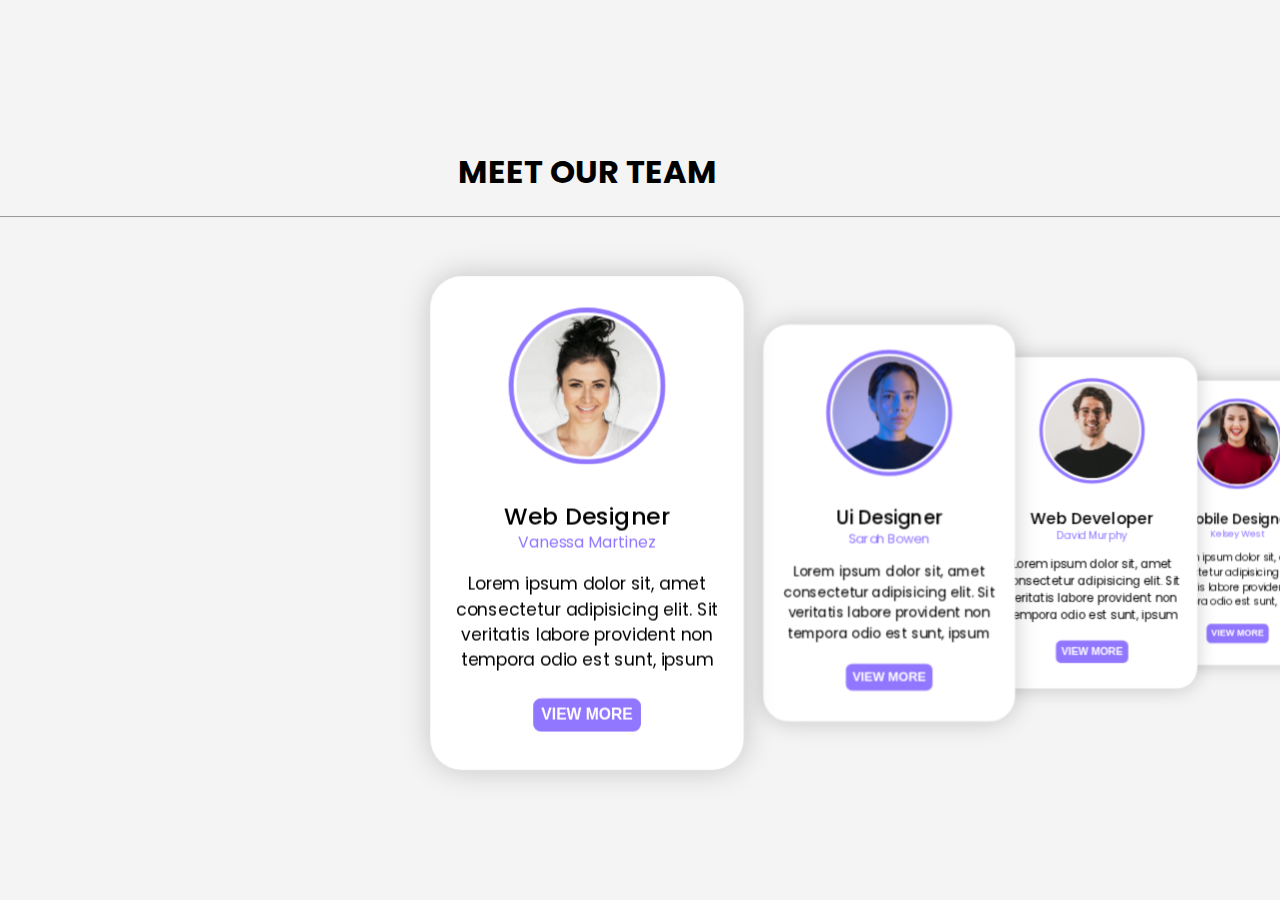
<file: landing.html>
<!DOCTYPE html>
<html lang="en">
<head>
    <meta charset="UTF-8">
    <meta http-equiv="X-UA-Compatible" content="IE=edge">
    <meta name="viewport" content="width=device-width, initial-scale=1.0">
    <title>Card Slider |Dev Mode</title>

    <!-- Link Swiper's CSS -->
    <link rel="stylesheet" href="https://cdn.jsdelivr.net/npm/swiper/swiper-bundle.min.css"/>

    <!-- CSS -->
    
    <link rel="stylesheet" href="./css/team.css">
    <link rel="stylesheet" href="./css/offer.css">
    <link href="https://cdn.jsdelivr.net/npm/bootstrap@5.0.2/dist/css/bootstrap.min.css" rel="stylesheet" integrity="sha384-EVSTQN3/azprG1Anm3QDgpJLIm9Nao0Yz1ztcQTwFspd3yD65VohhpuuCOmLASjC" crossorigin="anonymous">
    
</head>
<body>
<main>
    <br><br>
    <div class="container1 ">
        <div class="text-center">
            <h1 class="main "> MEET OUR TEAM</h1> 
            <hr class="w-25 m-auto">
        </div>
    </div><br>

  <section class="swiper mySwiper">

    <div class="swiper-wrapper">

      <div class="card swiper-slide">
        <div class="card__image">
          <img src="./img/user1.jpg" alt="card image">
        </div>

        <div class="card__content">
          <span class="card__title">Web Designer</span>
          <span class="card__name">Vanessa Martinez</span>
          <p class="card__text">Lorem ipsum dolor sit, amet consectetur adipisicing elit. Sit veritatis labore provident non tempora odio est sunt, ipsum</p>
          <button class="card__btn">View More</button>
        </div>
      </div>

      <div class="card swiper-slide">
        <div class="card__image">
          <img src="./img/user2.jpg" alt="card image">
        </div>

        <div class="card__content">
          <span class="card__title">Ui Designer</span>
          <span class="card__name">Sarah Bowen</span>
          <p class="card__text">Lorem ipsum dolor sit, amet consectetur adipisicing elit. Sit veritatis labore provident non tempora odio est sunt, ipsum</p>
          <button class="card__btn">View More</button>
        </div>
      </div>

      <div class="card swiper-slide">
        <div class="card__image">
          <img src="./img/user3.jpg" alt="card image">
        </div>

        <div class="card__content">
          <span class="card__title">Web Developer</span>
          <span class="card__name">David Murphy</span>
          <p class="card__text">Lorem ipsum dolor sit, amet consectetur adipisicing elit. Sit veritatis labore provident non tempora odio est sunt, ipsum</p>
          <button class="card__btn">View More</button>
        </div>
      </div>

      <div class="card swiper-slide">
        <div class="card__image">
          <img src="./img/user4.jpg" alt="card image">
        </div>

        <div class="card__content">
          <span class="card__title">Mobile Designer</span>
          <span class="card__name">Kelsey West</span>
          <p class="card__text">Lorem ipsum dolor sit, amet consectetur adipisicing elit. Sit veritatis labore provident non tempora odio est sunt, ipsum</p>
          <button class="card__btn">View More</button>
        </div>
      </div>

    </div>
  </section>
</main>
<div class="button-container">
    <a href="#" class="previous">Previous</a>
    <a href="#" class="next">Next</a>
</div>
<!-- Swiper JS -->
  <script src="https://cdn.jsdelivr.net/npm/swiper/swiper-bundle.min.js"></script>

  <!-- Initialize Swiper -->
  <script>
    var swiper = new Swiper(".mySwiper", {
      effect: "coverflow",
      grabCursor: true,
      centeredSlides: true,
      slidesPerView: "auto",
      coverflowEffect: {
        rotate: 0,
        stretch: 0,
        depth: 300,
        modifier: 1,
        slideShadows: false,
      },
      pagination: {
        el: ".swiper-pagination",
      },
    });
  </script>

</body>
</html>
</file>
<file: css/team.css>
/* ------------ GOOGLE FONTS ------------ */
@import url('https://fonts.googleapis.com/css2?family=Poppins:wght@400;500;600&display=swap');

/* ------------ VARIABLES ------------ */
:root{
  /* FONT */
  --font: 'Poppins', sans-serif;

  /* COLORS */
  --color: #9176FF;
  --bg-color: #f4f4f4;
}

/* ------------ BASE ------------ */
*{
  margin: 0;
  padding: 0;
  box-sizing: border-box;
}

body{
  font-family: var(--font);
  display: flex;
  justify-content: center;
  align-items: center;
  height: 100vh;

  background-color: var(--bg-color);
}

/* ----------- SLIDER ------------ */
.swiper{
  width: 100%;
}

.swiper-wrapper{
  width: 100%;
  height: 35em;
  display: flex;
  align-items: center;
}

.card{
  width: 20em;
  height: 90%;
  background-color: #fff;
  border-radius: 2em;
  box-shadow: 0 0 2em rgba(0, 0, 0, .2);
  padding: 2em 1em;

  display: flex;
  align-items: center;
  flex-direction: column;

  margin: 0 2em;
}

.swiper-slide:not(.swiper-slide-active){
  filter: blur(1px);
}

.card__image{
  width: 10em;
  height: 10em;
  border-radius: 50%;
  border: 5px solid var(--color);
  padding: 3px;
  margin-bottom: 2em;
}

.card__image img{
  width: 100%;
  height: 100%;
  border-radius: 50%;
  object-fit: cover;
}

.card__content{
  display: flex;
  align-items: center;
  flex-direction: column;
}

.card__title{
  font-size: 1.5rem;
  font-weight: 500;
  position: relative;
  top: .2em;
}

.card__name{
  color: var(--color);
}

.card__text{
  text-align: center;
  font-size: 1.1rem;
  margin: 1em 0;
}

.card__btn{
  background-color: var(--color);
  color: #fff;
  font-size: 1rem;
  text-transform: uppercase;
  font-weight: 600;
  border: none;
  padding: .5em;
  border-radius: .5em;
  margin-top: .5em;
  cursor: pointer;
}
</file>
<file: css/offer.css>
.form {
  margin-top: 15em;
  max-width: 600px;
  margin: 30px auto;
  padding: 20px;
  box-shadow: 0px 0px 10px 0px rgba(0, 0, 0, 0.1);
  color: rgb(65, 97, 243);
}

h1 {
  text-align: center;
  margin-bottom: 20px;
}

label {
  display: block;
  margin-bottom: 5px;
}

input[type="text"],
input[type="email"],
textarea {
  width: 100%;
  padding: 10px;
  margin-bottom: 20px;
  box-sizing: border-box;
}

textarea {
  resize: vertical;
  min-height: 150px;
}

.btn {
  display: inline-block;
  padding: 10px 20px;
  margin-top: 10px;
  text-decoration: none;
  color: #ffffff;
  background-color: #000000;
  border: none;
  cursor: pointer;
  transition: background-color 0.3s ease;
}

.btn:hover {
  background-color: #7691ad;
}


.button-container {
  text-align: center;
  margin-top: 50px;
}

.previous, .next {
  display: inline-block;
  padding: 10px 20px;
  font-size: 16px;
  background-color: #3498db;
  color: #fff;
  text-decoration: none;
  border-radius: 5px;
  cursor: pointer;
}

.next {
  background-color: #2ecc71;
  margin-left: 10px;
}


footer .container{
  background-color: black;
}

.row{
  display: flex;
  justify-content: space-between;
  padding: 40px 100px;
}
.footer-col ul{
  list-style: none;
}

.footer-col h4{
  color: white;
  margin-bottom: 25px;
  font-size: 22px;
  position: relative;
  font-family: 'Ubuntu', sans-serif;
}

.footer-col h4::before{
  content: '';
  width: 70px;
  height: 2px;
  position: absolute;
  background-color: #1e65e9;
  bottom: -10px;
}

.footer-col ul li{
  padding: 10px 0;
}
.footer-col ul li a{
  color: white;
  text-decoration: none;
  font-size: 16px;
  opacity: 0.7;
  transition: 0.5s;
}
.footer-col ul li a:hover{
  opacity: 1;
}
.footer-col input{
  border: none;
  width: 250px;
  height: 45px;
  display: block;
  padding-left: 20px;
  margin: 14px 0;
}

.footer-col .inputSubmit{
  padding: 0px 20px;
  background-color: #1e32e9;
  border: none;
  color: white;
}
.col p{
  color: white;
}
.row hr{
  opacity: 0.7;
}

.row .socialIcons i{
  display: inline-block;
  color: white;
  font-size: 20px;
  margin: 0 15px;
  transition: 0.5s;
}

.row .socialIcons i:hover{
  color: #2c1ee9;
}

@media (max-width: 600px){
  footer .row{
      flex-direction: column;
      padding: 20px 30px;
  }

  footer .footer-col ul{
      margin-left: 20px;
      margin-bottom: 20px;
  }
  .footer-col input{
      width: 100%;
  }
}
</file>
